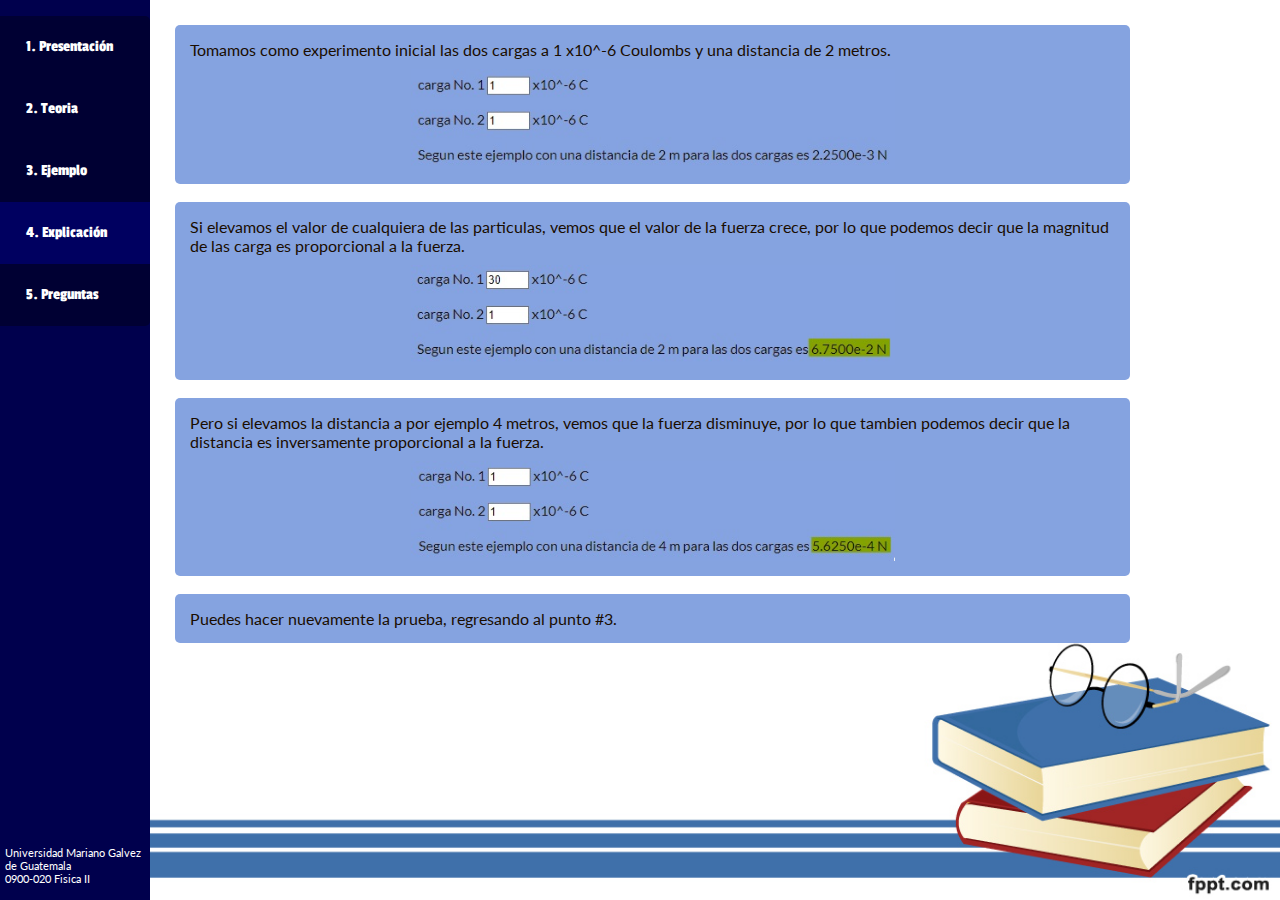
<file: explicacion.html>
﻿<html>
	<head>
		<meta charset="utf-8">
		<title>Proyecto Fisica II</title>
		<link href="https://fonts.googleapis.com/css?family=Lato|Open+Sans|Passion+One|Sedgwick+Ave+Display" rel="stylesheet">
		<link rel="stylesheet" type="text/css" href="estilos.css">
	</head>
	<body>
		<div class="teoria">
			<div class="burbuja">
				<p>Tomamos como experimento inicial las dos cargas a 1 x10^-6 Coulombs y una distancia de 2 metros.</p>
				<div class="img-content">
					<img src="exp-base.jpg" class="img-exp">
				</div>
			</div>
			<br>
			<div class="burbuja">
				<p>Si elevamos el valor de cualquiera de las particulas, vemos que el valor de la fuerza crece, por lo que podemos
				decir que la magnitud de las carga es proporcional a la fuerza.</p>
				<div class="img-content">
					<img src="exp-carga.jpg" class="img-exp">
				</div>
			</div>
			<br>
			<div class="burbuja">
				<p>Pero si elevamos la distancia a por ejemplo 4 metros, vemos que la fuerza disminuye, por lo que tambien podemos 
				decir que la distancia es inversamente proporcional a la fuerza.</p>
				<div class="img-content">
					<img src="exp-distancia.jpg" class="img-exp">
				</div>
			</div>
			<br>
			<div class="burbuja">
				Puedes hacer nuevamente la prueba, regresando al punto #3.
			</div>
		</div>
		<div class="divNav">
			<nav class="">
				<ul class="">
					<li class=""><a id="presentacion" href="presentacion.html" class="">1. Presentación</a></li>
					<li class=""><a id="teoria" href="teoria.html" class="">2. Teoria</a></li>
					<li class=""><a id="ejemplo" href="ejemplo.html" class="">3. Ejemplo</a></li>
					<li class=""><a id="explicacion" href="explicacion.html" class="">4. Explicación</a></li>
					<li class=""><a id="preguntas" href="preguntas.html" class="">5. Preguntas</a></li>
				</ul>
			</nav>
			<div class="footer-menu">
				<spawn>Universidad Mariano Galvez</spawn>
				<spawn>de Guatemala</spawn>
				<spawn>0900-020 Fisica II</spawn>
			</div>
		</div>
		<a class="arrow" href="preguntas.html"><img src="arrow.png"></a>
		<script type="text/javascript" src="script.js"></script>
	</body>
</html>
</file>
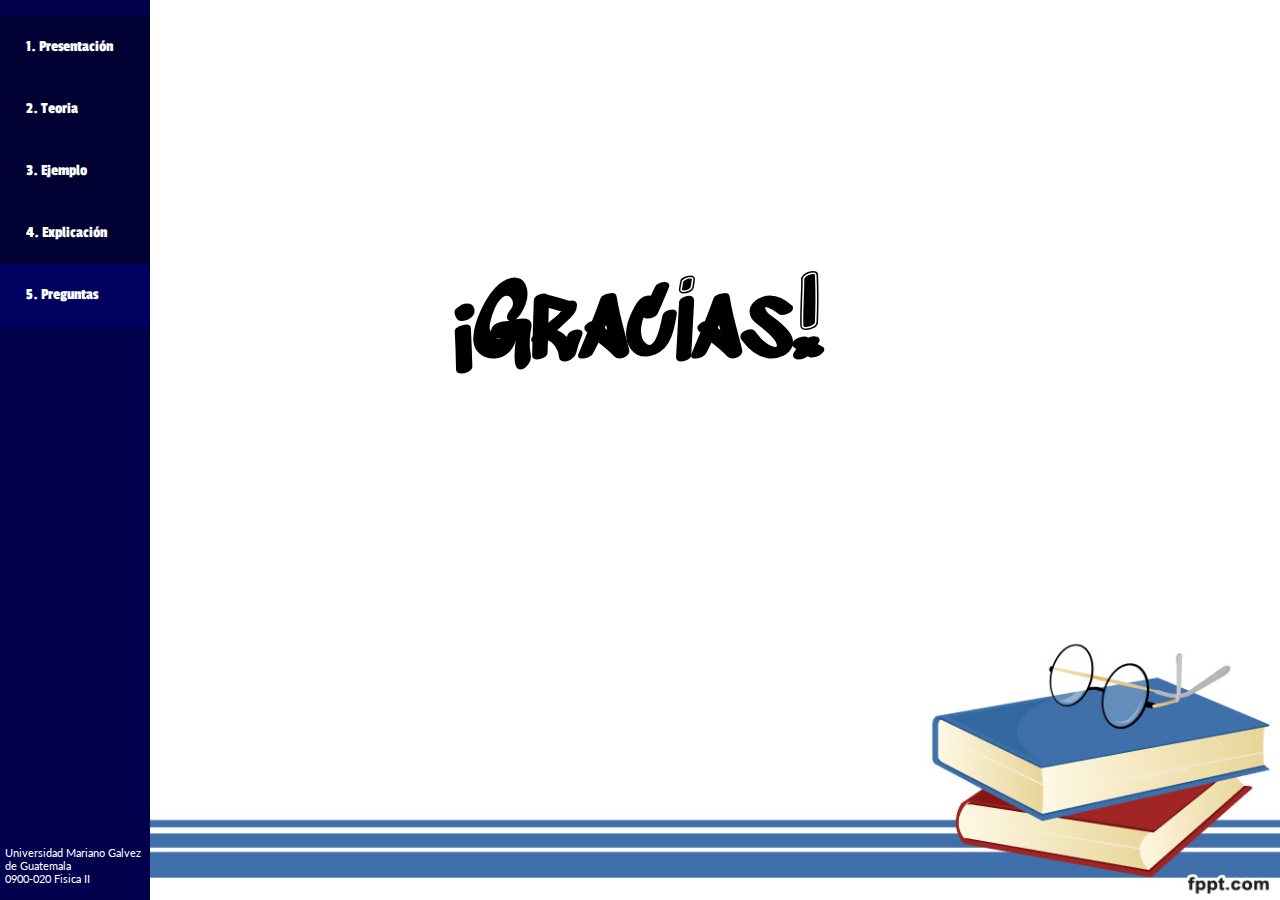
<file: gracias.html>
﻿<!DOCTYPE HTML>
<html>
	<head>
		<meta charset="utf-8">
		<title>Proyecto Fisica II</title>
		<link href="https://fonts.googleapis.com/css?family=Lato|Open+Sans|Passion+One|Sedgwick+Ave+Display" rel="stylesheet">
		<link rel="stylesheet" type="text/css" href="estilos.css">
	</head>
	<body>
		<div class="titulo">
			<h1 class="">¡Gracias!</h1>
			<!--<p>Universidad Mariano Galvez de Guatemala</p>
			<p>0900-020 Fisica II</p>-->
		</div>
		<div class="divNav">
			<nav class="">
				<ul class="">
					<li class=""><a id="presentacion" href="presentacion.html" class="">1. Presentación</a></li>
					<li class=""><a id="teoria" href="teoria.html" class="">2. Teoria</a></li>
					<li class=""><a id="ejemplo" href="ejemplo.html" class="">3. Ejemplo</a></li>
					<li class=""><a id="explicacion" href="explicacion.html" class="">4. Explicación</a></li>
					<li class=""><a id="preguntas" href="pregunta1.html" class="">5. Preguntas</a></li>
				</ul>
			</nav>
			<div class="footer-menu">
				<spawn>Universidad Mariano Galvez</spawn>
				<spawn>de Guatemala</spawn>
				<spawn>0900-020 Fisica II</spawn>
			</div>
		</div>
		<!--<a class="arrow" href="teoria.html"><img src="arrow.png"></a>-->
		<script type="text/javascript" src="script.js"></script>
	</body>
</html>
</file>
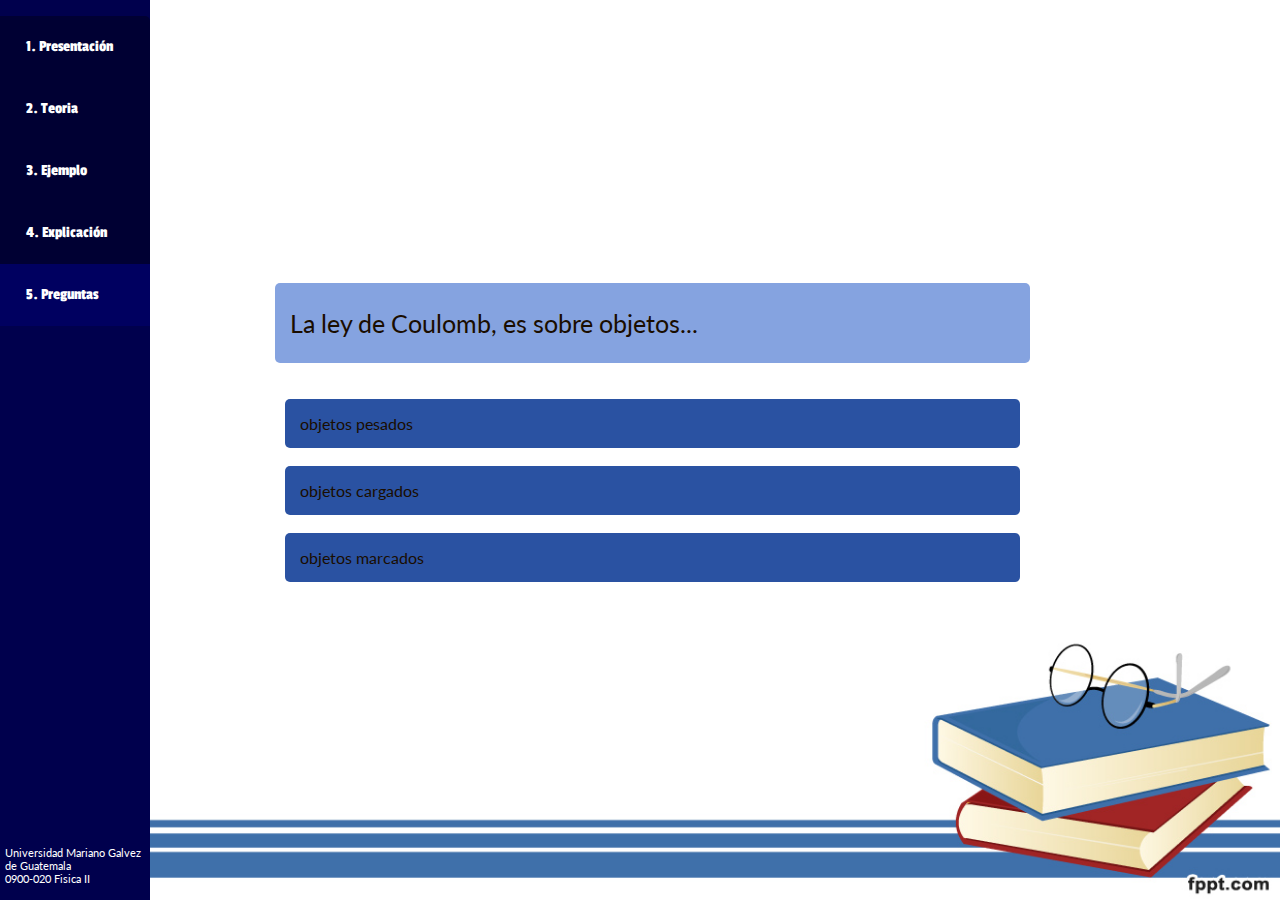
<file: pregunta1.html>
﻿<html>
	<head>
		<meta charset="utf-8">
		<title>Proyecto Fisica II</title>
		<link href="https://fonts.googleapis.com/css?family=Lato|Open+Sans|Passion+One|Sedgwick+Ave+Display" rel="stylesheet">
		<link rel="stylesheet" type="text/css" href="estilos.css">
	</head>
	<body class="center">
		<div class="teoria ajuste">
			<span>
				<div class="burbuja pregunta">
					La ley de Coulomb, es sobre objetos...
				</div>
				<br><br>
				<div class="burbuja respuesta" onclick="show('calif1', false)">
					<img id="calif1" src="cross.svg" class="califica">
					objetos pesados
				</div>
				<br>
				<div class="burbuja respuesta" onclick="show('calif2', true)">
					<img id="calif2" src="check.svg" class="califica">
					objetos cargados
				</div>
				<br>
				<div class="burbuja respuesta" onclick="show('calif3', false)">
					<img id="calif3" src="cross.svg" class="califica">
					objetos marcados
				</div>
			</span>
		</div>
		<div class="divNav">
			<nav class="">
				<ul class="">
					<li class=""><a id="presentacion" href="presentacion.html" class="">1. Presentación</a></li>
					<li class=""><a id="teoria" href="teoria.html" class="">2. Teoria</a></li>
					<li class=""><a id="ejemplo" href="ejemplo.html" class="">3. Ejemplo</a></li>
					<li class=""><a id="explicacion" href="explicacion.html" class="">4. Explicación</a></li>
					<li class=""><a id="preguntas" href="pregunta1.html" class="">5. Preguntas</a></li>
				</ul>
			</nav>
			<div class="footer-menu">
				<spawn>Universidad Mariano Galvez</spawn>
				<spawn>de Guatemala</spawn>
				<spawn>0900-020 Fisica II</spawn>
			</div>
		</div>
		<a id="arrow" class="arrow arrow-p" href="pregunta2.html"><img src="arrow.png"></a>
		<script type="text/javascript" src="script.js"></script>
		<audio id="correcto" src="correcto.mp3">
		<audio id="incorrecto" src="incorrecto.mp3">
	</body>
</html>
</file>
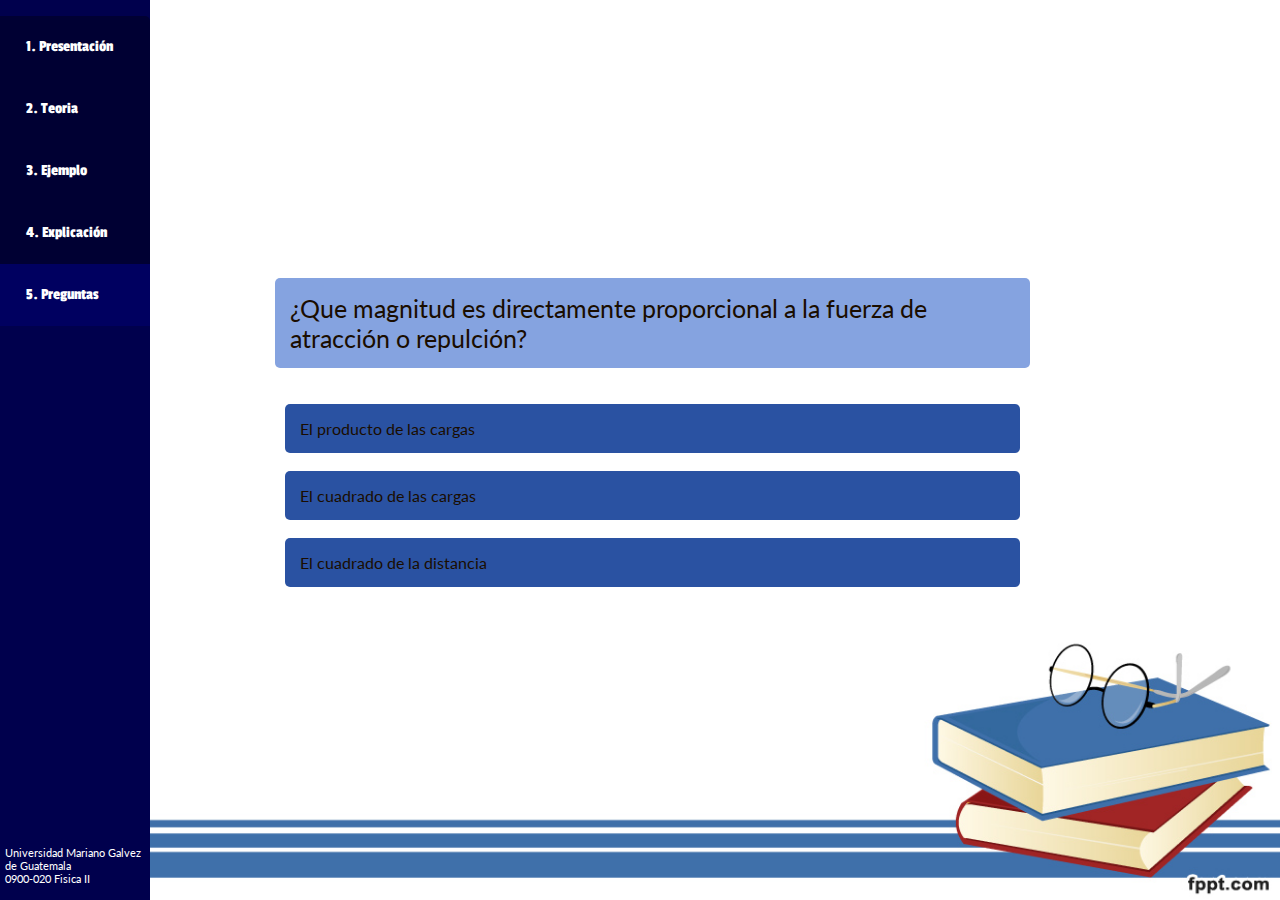
<file: pregunta2.html>
﻿<html>
	<head>
		<meta charset="utf-8">
		<title>Proyecto Fisica II</title>
		<link href="https://fonts.googleapis.com/css?family=Lato|Open+Sans|Passion+One|Sedgwick+Ave+Display" rel="stylesheet">
		<link rel="stylesheet" type="text/css" href="estilos.css">
	</head>
	<body class="center">
		<div class="teoria ajuste">
			<span>
				<div class="burbuja pregunta">
					¿Que magnitud es directamente proporcional a la fuerza de atracción o repulción?
				</div>
				<br><br>
				<div class="burbuja respuesta" onclick="show('calif1', true)">
					<img id="calif1" src="check.svg" class="califica">
					El producto de las cargas
				</div>
				<br>
				<div class="burbuja respuesta" onclick="show('calif2', false)">
					<img id="calif2" src="cross.svg" class="califica">
					El cuadrado de las cargas
				</div>
				<br>
				<div class="burbuja respuesta" onclick="show('calif3', false)">
					<img id="calif3" src="cross.svg" class="califica">
					El cuadrado de la distancia
				</div>
			</span>
		</div>
		<div class="divNav">
			<nav class="">
				<ul class="">
					<li class=""><a id="presentacion" href="presentacion.html" class="">1. Presentación</a></li>
					<li class=""><a id="teoria" href="teoria.html" class="">2. Teoria</a></li>
					<li class=""><a id="ejemplo" href="ejemplo.html" class="">3. Ejemplo</a></li>
					<li class=""><a id="explicacion" href="explicacion.html" class="">4. Explicación</a></li>
					<li class=""><a id="preguntas" href="pregunta1.html" class="">5. Preguntas</a></li>
				</ul>
			</nav>
			<div class="footer-menu">
				<spawn>Universidad Mariano Galvez</spawn>
				<spawn>de Guatemala</spawn>
				<spawn>0900-020 Fisica II</spawn>
			</div>
		</div>
		<a id="arrow" class="arrow arrow-p" href="pregunta3.html"><img src="arrow.png"></a>
		<script type="text/javascript" src="script.js"></script>
		<audio id="correcto" src="correcto.mp3">
		<audio id="incorrecto" src="incorrecto.mp3">
	</body>
</html>
</file>
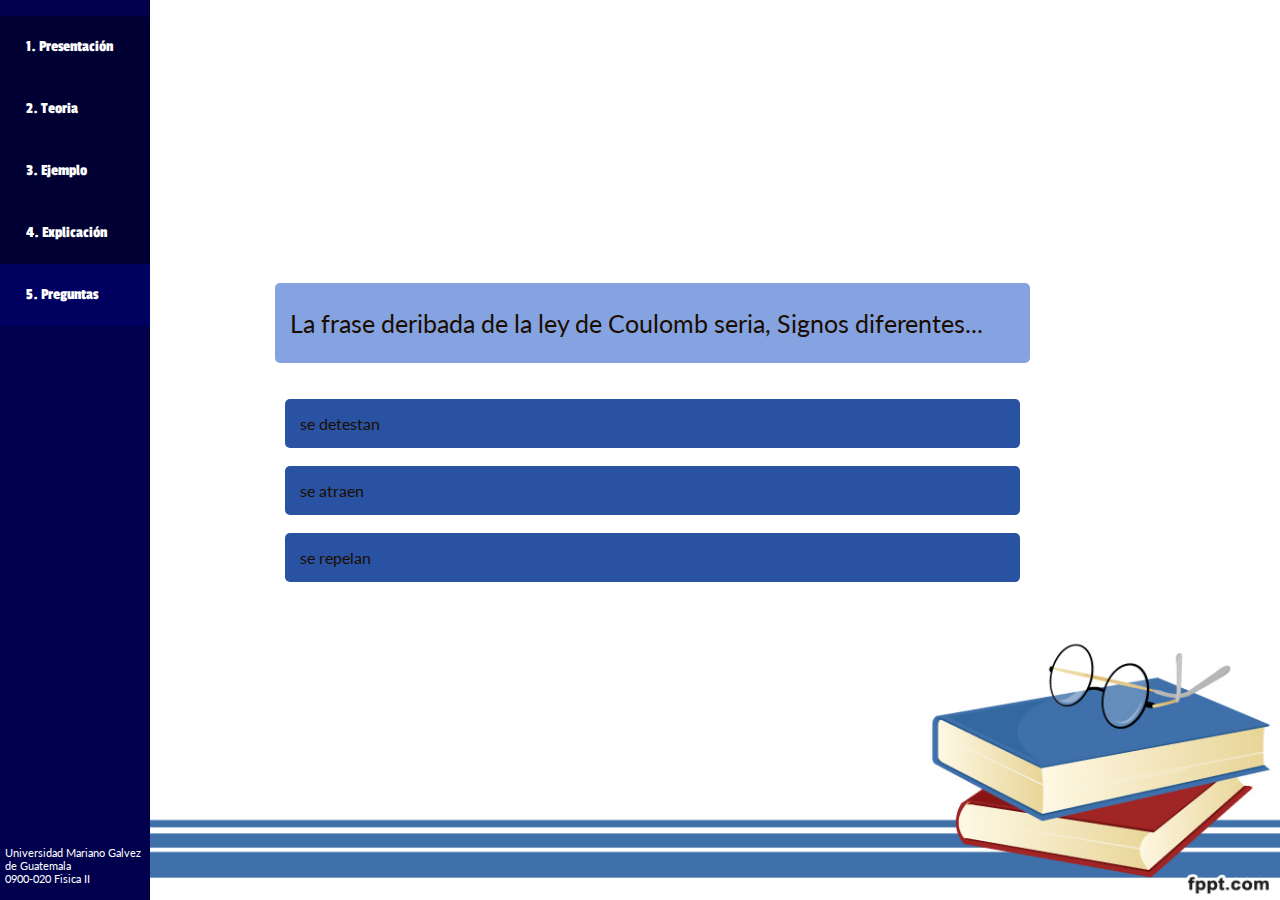
<file: pregunta3.html>
﻿<html>
	<head>
		<meta charset="utf-8">
		<title>Proyecto Fisica II</title>
		<link href="https://fonts.googleapis.com/css?family=Lato|Open+Sans|Passion+One|Sedgwick+Ave+Display" rel="stylesheet">
		<link rel="stylesheet" type="text/css" href="estilos.css">
	</head>
	<body class="center">
		<div class="teoria ajuste">
			<span>
				<div class="burbuja pregunta">
					La frase deribada de la ley de Coulomb seria, Signos diferentes...
				</div>
				<br><br>
				<div class="burbuja respuesta" onclick="show('calif1', false)">
					<img id="calif1" src="cross.svg" class="califica">
					se detestan
				</div>
				<br>
				<div class="burbuja respuesta" onclick="show('calif2', true)">
					<img id="calif2" src="check.svg" class="califica">
					se atraen
				</div>
				<br>
				<div class="burbuja respuesta" onclick="show('calif3', false)">
					<img id="calif3" src="cross.svg" class="califica">
					se repelan
				</div>
			</span>
		</div>
		<div class="divNav">
			<nav class="">
				<ul class="">
					<li class=""><a id="presentacion" href="presentacion.html" class="">1. Presentación</a></li>
					<li class=""><a id="teoria" href="teoria.html" class="">2. Teoria</a></li>
					<li class=""><a id="ejemplo" href="ejemplo.html" class="">3. Ejemplo</a></li>
					<li class=""><a id="explicacion" href="explicacion.html" class="">4. Explicación</a></li>
					<li class=""><a id="preguntas" href="pregunta1.html" class="">5. Preguntas</a></li>
				</ul>
			</nav>
			<div class="footer-menu">
				<spawn>Universidad Mariano Galvez</spawn>
				<spawn>de Guatemala</spawn>
				<spawn>0900-020 Fisica II</spawn>
			</div>
		</div>
		<a id="arrow" class="arrow arrow-p" href="gracias.html"><img src="arrow.png"></a>
		<script type="text/javascript" src="script.js"></script>
		<audio id="correcto" src="correcto.mp3">
		<audio id="incorrecto" src="incorrecto.mp3">
	</body>
</html>
</file>
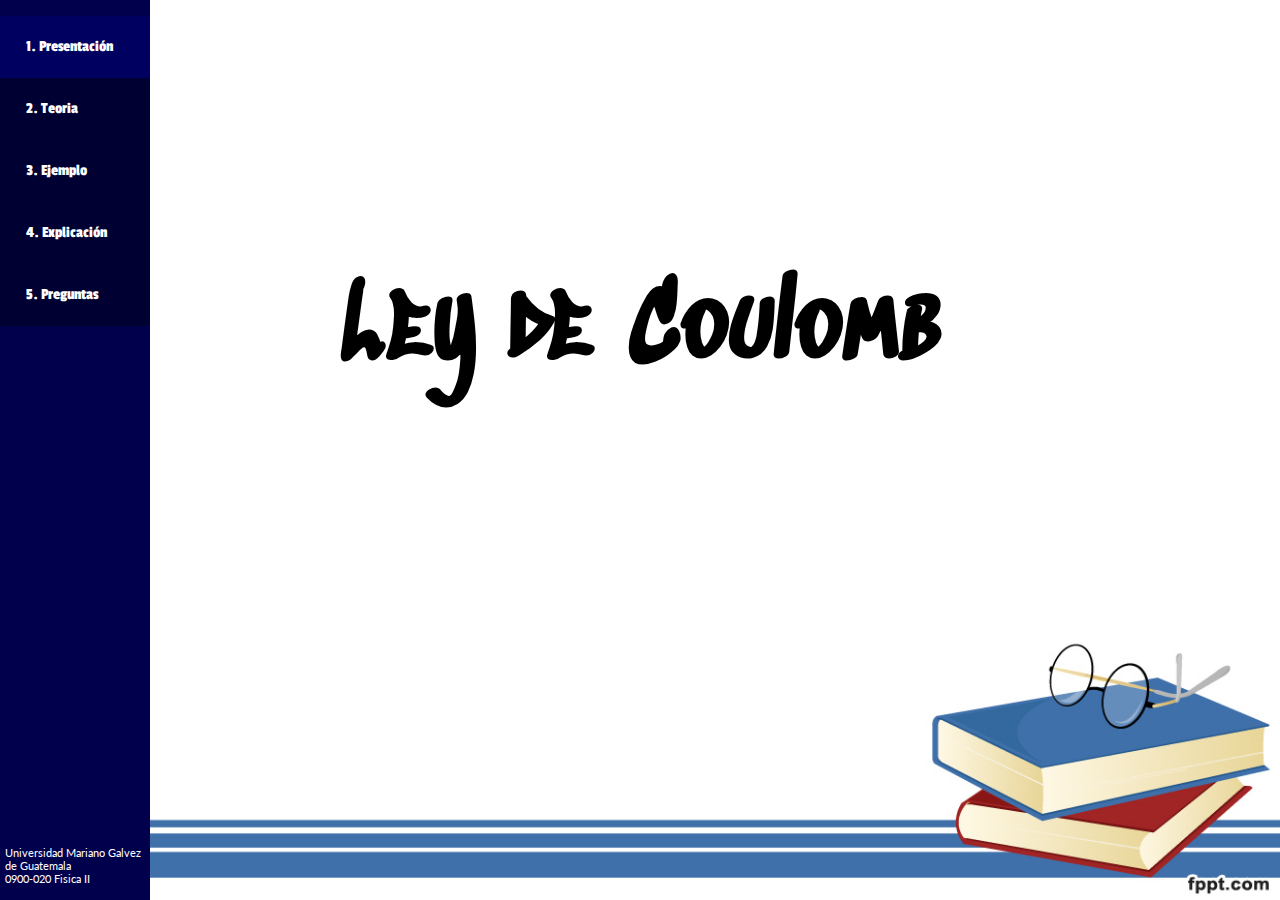
<file: presentacion.html>
﻿<!DOCTYPE HTML>
<html>
	<head>
		<meta charset="utf-8">
		<title>Proyecto Fisica II</title>
		<link href="https://fonts.googleapis.com/css?family=Lato|Open+Sans|Passion+One|Sedgwick+Ave+Display" rel="stylesheet">
		<link rel="stylesheet" type="text/css" href="estilos.css">
	</head>
	<body>
		<div class="titulo">
			<h1 class="">Ley de Coulomb</h1>
			<!--<p>Universidad Mariano Galvez de Guatemala</p>
			<p>0900-020 Fisica II</p>-->
		</div>
		<div class="divNav">
			<nav class="">
				<ul class="">
					<li class=""><a id="presentacion" href="presentacion.html" class="">1. Presentación</a></li>
					<li class=""><a id="teoria" href="teoria.html" class="">2. Teoria</a></li>
					<li class=""><a id="ejemplo" href="ejemplo.html" class="">3. Ejemplo</a></li>
					<li class=""><a id="explicacion" href="explicacion.html" class="">4. Explicación</a></li>
					<li class=""><a id="preguntas" href="preguntas.html" class="">5. Preguntas</a></li>
				</ul>
			</nav>
			<div class="footer-menu">
				<spawn>Universidad Mariano Galvez</spawn>
				<spawn>de Guatemala</spawn>
				<spawn>0900-020 Fisica II</spawn>
			</div>
		</div>
		<a class="arrow" href="teoria.html"><img src="arrow.png"></a>
		<script type="text/javascript" src="script.js"></script>
	</body>
</html>
</file>
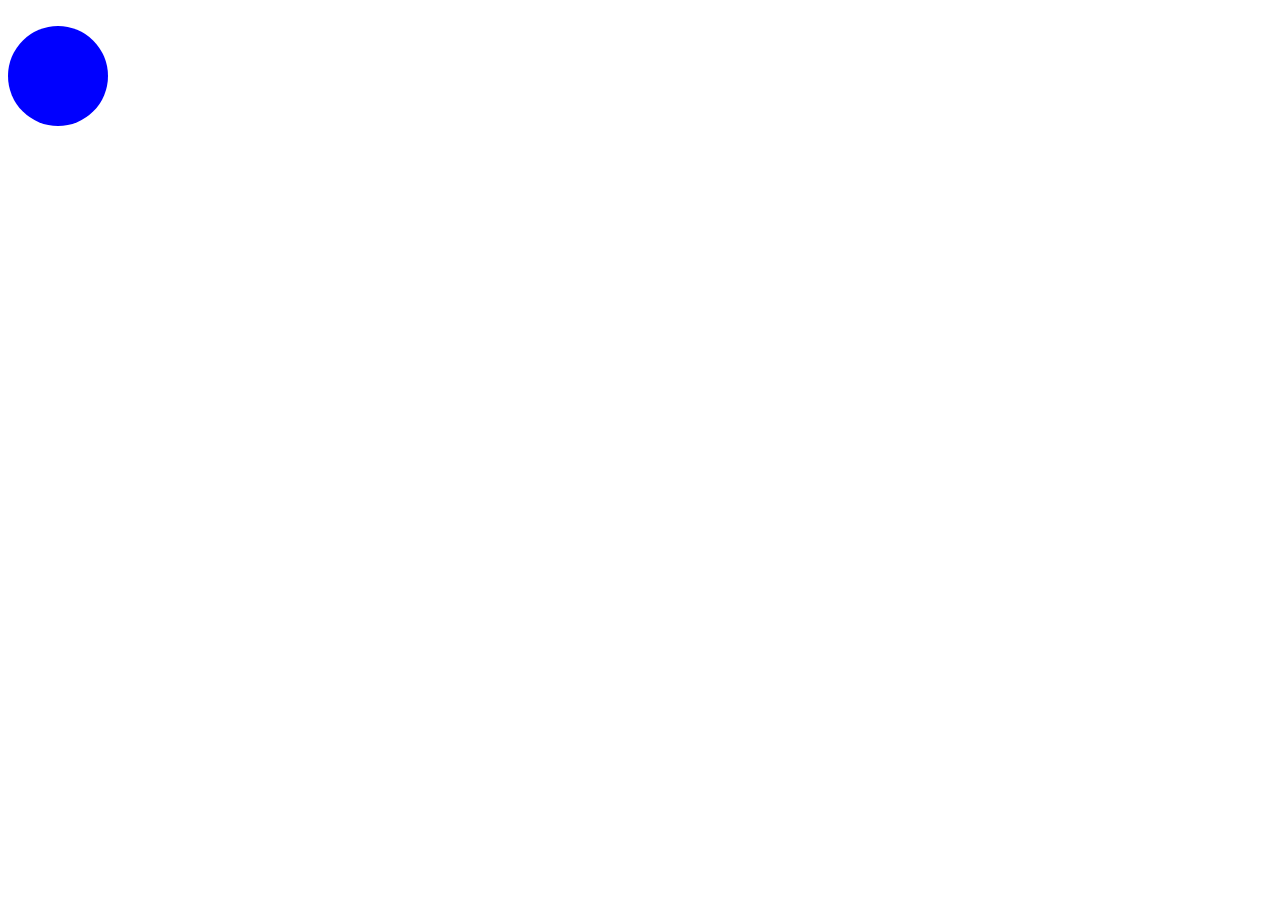
<file: prueba.html>
<!DOCTYPE HTML>
<html>
	<head>
		<meta charset="utf-8">
		<title>Prueba</title>
	</head>
	<body>
		<br>
		<div id="contenedor" style="height: 200px; width: 300px">
			<div id="divMov" style="background-color: blue; width: 100px; height: 100px; position: absolute; border-radius: 50px"></div>
		</div>
		<script>
			var mousePosition;
			var offset = [0,0];
			var isDown = false;
			var objectDiv = document.getElementById("divMov");
			var contenedor = document.getElementById("contenedor");
			
			objectDiv.addEventListener('mousedown',function(e) {
				isDown = true;
				offset = [
					objectDiv.offsetLeft - e.clientX,
					//objectDiv.offsetTop - e.clientY
				];
			}, true);
			
			document.addEventListener('mouseup',function() {
				isDown = false;
			}, true);
			
			document.addEventListener('mousemove', function(e) {
				e.preventDefault();
				if (isDown) {
					mousePosition = {
						x: e.clientX,
						y: e.clientY
					};
					var point = mousePosition.x + offset[0];
					if (point < contenedor.offsetLeft) {
						point = contenedor.offsetLeft;
					}
					if (point > (contenedor.offsetLeft + contenedor.offsetWidth - objectDiv.offsetWidth)) {
						point = (contenedor.offsetLeft + contenedor.offsetWidth - objectDiv.offsetWidth);
					}
					objectDiv.style.left = point + 'px';
					//objectDiv.style.top = (mousePosition.y + offset[1]) + 'px';
				}
			}, true);
		</script>
	</body>
</html>
</file>
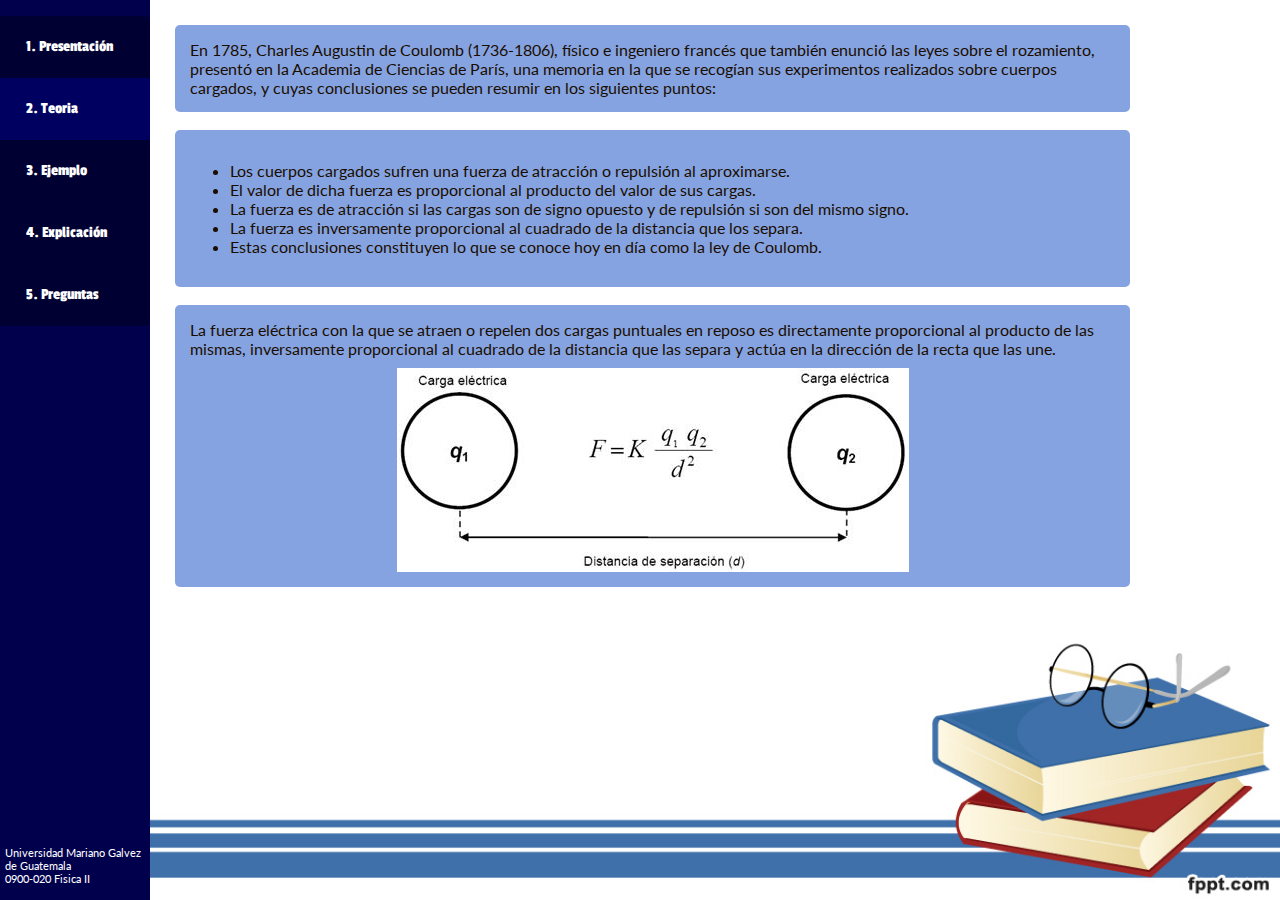
<file: teoria.html>
﻿<!DOCTYPE HTML>
<html>
	<head>
		<meta charset="utf-8">
		<title>Proyecto Fisica II</title>
		<link href="https://fonts.googleapis.com/css?family=Lato|Open+Sans|Passion+One|Sedgwick+Ave+Display" rel="stylesheet">
		<link rel="stylesheet" type="text/css" href="estilos.css">
	</head>
	<body>
		<div class="teoria">
			<div class="burbuja">
				En 1785, Charles Augustin de Coulomb (1736-1806), físico e ingeniero francés que también enunció las leyes sobre el rozamiento, 
				presentó en la Academia de Ciencias de París, una memoria en la que se recogían sus experimentos realizados sobre cuerpos cargados, 
				y cuyas conclusiones se pueden resumir en los siguientes puntos:
			</div>
			<br>
			<div class="burbuja">
				<ul>
					<li>Los cuerpos cargados sufren una fuerza de atracción o repulsión al aproximarse.</li>
					<li>El valor de dicha fuerza es proporcional al producto del valor de sus cargas.</li>
					<li>La fuerza es de atracción si las cargas son de signo opuesto y de repulsión si son del mismo signo.</li>
					<li>La fuerza es inversamente proporcional al cuadrado de la distancia que los separa.</li>
					<li>Estas conclusiones constituyen lo que se conoce hoy en día como la ley de Coulomb.</li>
				</ul>
			</div>
			<br>
			<div class="burbuja">
				<p>La fuerza eléctrica con la que se atraen o repelen dos cargas puntuales en reposo es directamente proporcional al 
				producto de las mismas, inversamente proporcional al cuadrado de la distancia que las separa y actúa en la dirección 
				de la recta que las une.</p>
				<div class="img-content">
					<img src="formula.jpg">
				</div>
			</div>
		</div>
		<div class="divNav">
			<nav class="">
				<ul class="">
					<li class=""><a id="presentacion" href="presentacion.html" class="">1. Presentación</a></li>
					<li class=""><a id="teoria" href="teoria.html" class="">2. Teoria</a></li>
					<li class=""><a id="ejemplo" href="ejemplo.html" class="">3. Ejemplo</a></li>
					<li class=""><a id="explicacion" href="explicacion.html" class="">4. Explicación</a></li>
					<li class=""><a id="preguntas" href="pregunta1.html" class="">5. Preguntas</a></li>
				</ul>
			</nav>
			<div class="footer-menu">
				<spawn>Universidad Mariano Galvez</spawn>
				<spawn>de Guatemala</spawn>
				<spawn>0900-020 Fisica II</spawn>
			</div>
		</div>
		<a class="arrow" href="ejemplo.html"><img src="arrow.png"></a>
		<script type="text/javascript" src="script.js"></script>
	</body>
</html>
</file>
<file: estilos.css>
html {
	background: url("fondo.jpg");
	background-size: 100% 100%;
	width: 100%;
	height: 100%;
}

body {
	margin: 0;
	position: absolute;
	height: 100%;
	width: 100%;
	top: 0;
}

.titulo {
	width: 100%;
	text-align: center;
	font-family: 'Sedgwick Ave Display', cursive;
	font-size: 50px;
}

.titulo p {
	margin: 5px 0 5px 0;
}

.titulo h1 {
	vertical-align: middle;
	padding-top: 200px;
}

nav {
	width: 150px;
	background-color: #000033; 
	border-radius: 0 5px 5px 0;
}

nav ul {
	padding: 0;
}

nav li {
	list-style: none;
}

nav a {
	padding: 1.4045em 1.618em;
	display: block;
	color: white;
	text-decoration: none;
}

nav a:hover {
	background-color: #000080;
}

.select {
	background-color: #000060;
}

.divNav {
	height: 100%;
	position: absolute;
	top: 0;
	left: 0;
	background-color: #00004d;
	font-family: 'Passion One', cursive;
}

.footer-menu {
	display: block;
	font-family: 'Lato', sans-serif;
	font-size: 11px;
	color: white;
	padding: 0 5px 15px 5px;
	position: absolute;
	bottom: 0;
}

.footer-menu * {
	display: block;
}

.arrow {
	position: absolute;
	right: 15px;
	top: 20px;
	cursor: pointer;
	visibility: hidden;
	animation: 5s arrowNext;
	animation-fill-mode: forwards;
	animation-delay: 1s;
}

.arrow img {
	width: 100px;
	height: 75px;
}

.arrow-p {
	display: none;
}

@keyframes arrowNext {
	0% {
		opacity: 0;
	}
	100% {
		visibility: visible;
		opacity: 1;
	}
}

.teoria {
	margin: 25px 150px 0 175px;
}

.ejem-particula {
	width: 100px; 
	height: 100px; 
	position: absolute; 
	border-radius: 50px;
}

.ejem-mov {
	background-color: #0000b3;
	cursor: pointer;
}

.ejem-mov-p {
	background-color: #6666ff;
	cursor: pointer;
}

.ejem-stat {
	background-color: #0000cc;
}

.ejem-contenedor {
	padding-top: 100px;
	width: 100%;
}

.ejem-texto {
	margin: 150px 0 0 100px;
	color: #1a0d00;
	width: 600px;
}

.burbuja {
	padding: 15px;
	border-radius: 5px;
	font-family: 'Lato', sans-serif;
	background-color: #85a3e0;
	color: #1a0d00;
}

.burbuja p {
	margin: 0 0 10px 0;
}

.img-exp {
	width: 484px;
	height: 100px;
}

.numberbox {
	width: 50px;
}

.img-content {
	width: 100%;
	align-items: center;
	display: flex;
	justify-content: center;
}

.img-content img {
	margin: auto;
}

.pregunta {
	margin: 0 100px;
	min-height: 50px;
	vertical-align: middle;
	font-size: 25px;
	display: flex;
	justify-content: center;
    align-content: center;
    flex-direction: column;
}

.respuesta {
	margin: 0 110px;
	background-color: #2a52a2;
	cursor: pointer;
	position: relative;
}

.respuesta:hover {
	background-color: #3466cb;
}

.center {
	display: flex;
	justify-content: center;
    align-content: center;
    flex-direction: column;
}

.ajuste {
	padding-bottom: 60px;
}

.califica {
	width: 50px;
	height: 50px;
	position: absolute;
	bottom: 0;
	left: -50px;
	display: none;
}
</file>
